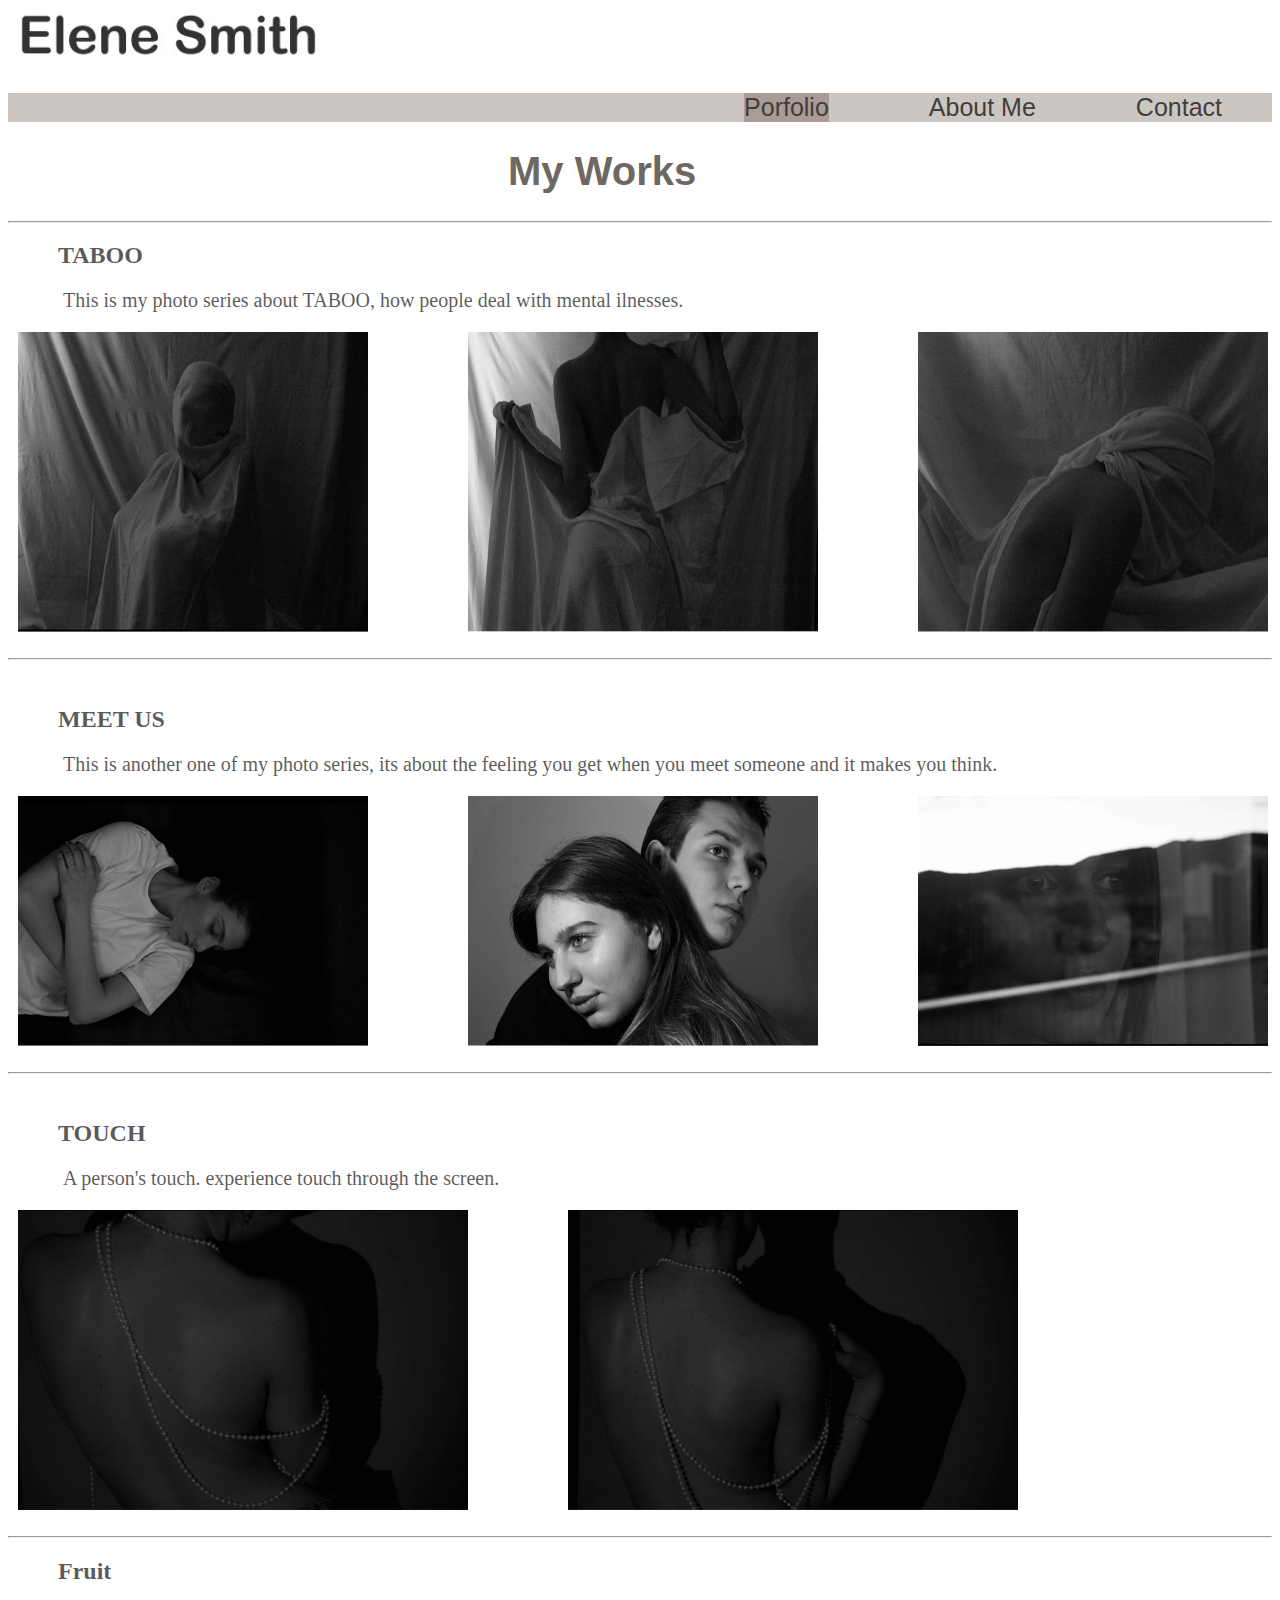
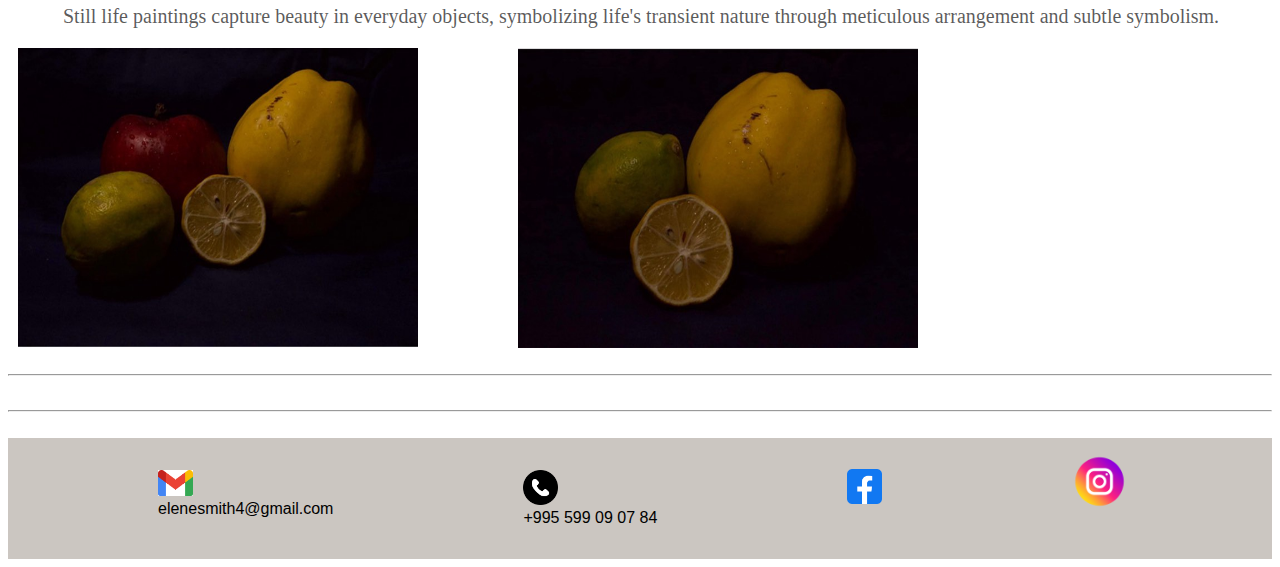
<file: index.html>
<!DOCTYPE html>
<html lang="en">
<head>
    <meta charset="UTF-8">
    <meta name="viewport" content="width=device-width, initial-scale=1.0">
    <link rel="stylesheet" href="style.css">
    <title>Elene Smith </title>
</head>
<body>
    <header>
       <a href="index.html">
       <img id="logo" src="logo/elene.jpg" alt="logo">
       </a>
        
        <nav>
            <nav>
           <ul class="menu">
            <li><a href="index.html" class="active"> Porfolio</a></li>
            <li><a href="about.html"> About Me</a></li>
            <li><a href="contact.html">Contact</a></li>
          </ul>
       </nav>
    </header>
          
  <h1 id="intro">My Works </h1>
  <hr>
   
        <article id="descriptions">
        <h2> TABOO</h2>
        <p id="ttxt"> This is my photo series about TABOO, how people deal with mental ilnesses. </p>
        </article>

     <section class="Hphoto">
        <img id="taboo" src="taboo/1.jfif" alt="1">
        <img id="taboo" src="taboo/2.jfif" alt="2">  
        <img id="taboo" src="taboo/3.jfif" alt="3">
    </section>

    <br>
    <hr>
    <br>
   

       <article id="descriptions">
        <h2> MEET US </h2>
        <p id="ttxt">This is another one of my photo series, its about the feeling you get when you meet someone and it makes you think.</p>
       </article>

     <section class="Hphoto">
       <img id="meetus" src="meet us/1.jfif" alt="1">
       <img id="meetus" src="meet us/2.jfif" alt="2">
       <img id="meetus" src="meet us/3.jfif" alt="3">
       
    </section>   
    <br>
    <hr>
    <br>
     
    <article id="descriptions">
        <h2>TOUCH</h2>
        <p id="ttxt"> A person's touch. experience touch through the screen.</p>    
        </article>
     
        <section class="Hphoto">
         <img id="touch" src="touch/1.jfif" alt="1">
         <img id="touch" src="touch/2.jfif" alt="2">
         
        </section>

      </section>   
      <br>
      <hr>
      
       
      <article id="descriptions">
          <h2> Fruit </h2>
          <p id="ttxt"> Still life paintings capture beauty in everyday objects, symbolizing life's transient nature through meticulous arrangement and subtle symbolism.</p>    
          </article>
       
          <section class="Hphoto">
           <img id="fruit" src="fruit/1.jfif" alt="1">
           <img id="fruit" src="fruit/2.jfif" alt="2">
           
          </section>

       
   <br>
    <hr>
    <br>
    


<hr>
<br>



   <footer>
      <div class="footer">    
        <ul class="icons">
        <p> <img id="g" src="social/3.png" alt="mail"> <br> elenesmith4@gmail.com </p>
        <p><img id="p" src="social/4.png" alt="phone"> <br> +995 599 09 07 84</p>
        <a href="https://www.facebook.com/hellen.smith.969300" target="_blank"> <img id="f" src="social/1.png" alt=""></a>
        <a href="https://www.instagram.com/" target="_blank"> <img id="i" src="social/2.png" alt=""></a>
       </ul>
    </div>
   </footer>

      
</body>
</html>
</file>
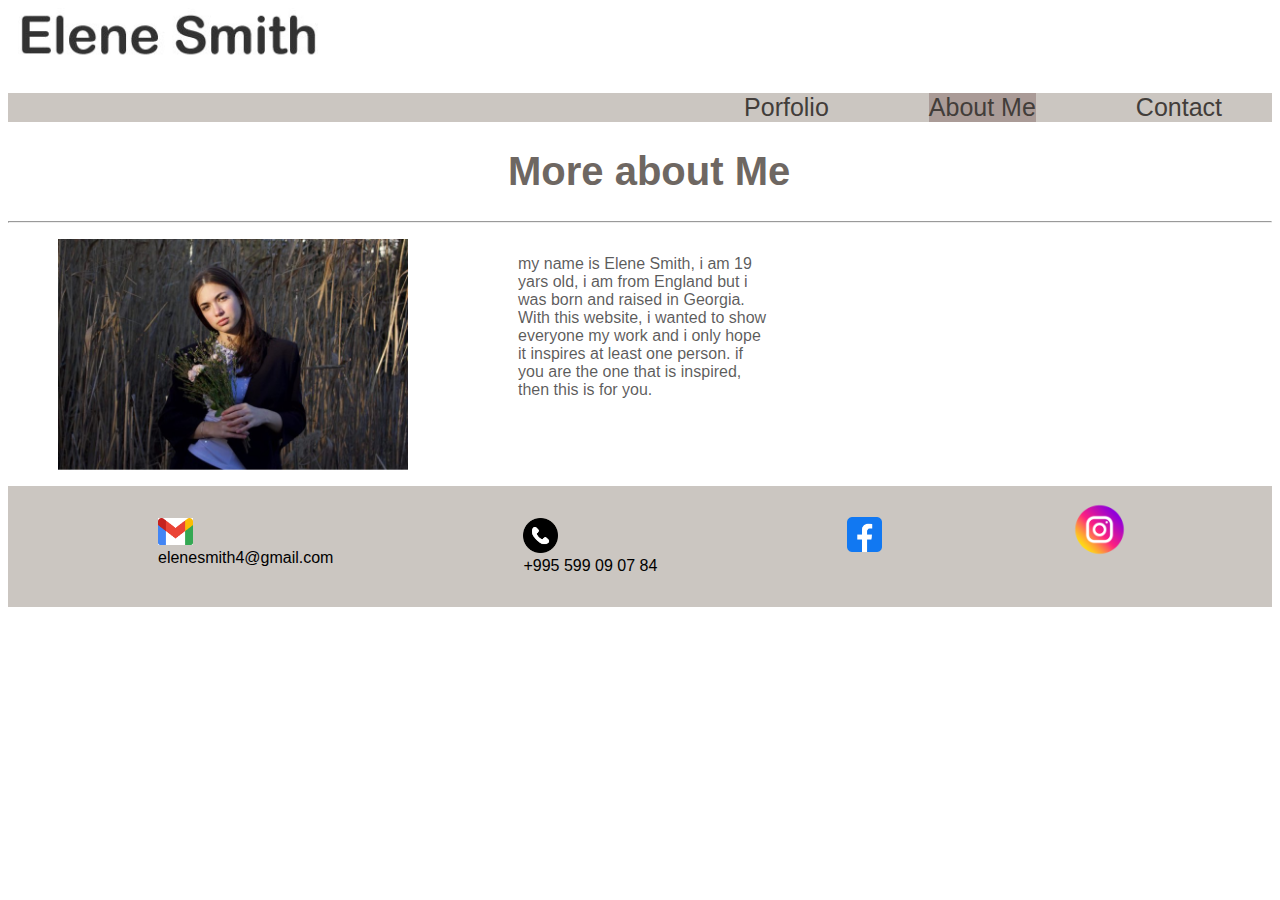
<file: about.html>
<!DOCTYPE html>
<html lang="en">
<head>
    <meta charset="UTF-8">
    <meta name="viewport" content="width=device-width, initial-scale=1.0">
    <link rel="stylesheet" href="style.css">
    <title>Elene smith</title>
</head>
<body>
    <header>
      <a href="index.html">
        <img id="logo" src="logo/elene.jpg" alt="logo">
      </a>
       
      <nav>
        <ul class="menu">
          <li><a href="index.html">Porfolio</a></li>
           <li><a href="about.html" class="active">About Me</a></li>
           <li><a href="contact.html">Contact</a></li> 
        </ul>
      </nav>
    </header> 
    

    <section>
        <h1 id="intro"> More about Me </h1>
       
        
        <hr>
        <nav>
            <ul class="section1">
             <img id="portrait" src="portrait/1.jfif" alt="me">
             
                <p id="me">my name is Elene Smith, i am 19 yars old, i am from England but i was born and raised in Georgia.
                    With this website, i wanted to show everyone my work and i only hope it inspires at least one person. if you are the one that is inspired, then this is for you.  </p>
          </ul>
    </nav>

    </section>

    <footer>
      <div class="footer">    
        <ul class="icons">
          <p> <img id="g" src="social/3.png" alt="mail"> <br> elenesmith4@gmail.com </p>
          <p><img id="p" src="social/4.png" alt="phone"> <br> +995 599 09 07 84</p>
          <a href="https://www.facebook.com/hellen.smith.969300" target="_blank"> <img id="f" src="social/1.png" alt=""></a>
          <a href="https://www.instagram.com/" target="_blank"> <img id="i" src="social/2.png" alt=""></a>
         </ul>
    </div>
   </footer>
</body>
</html>
</file>
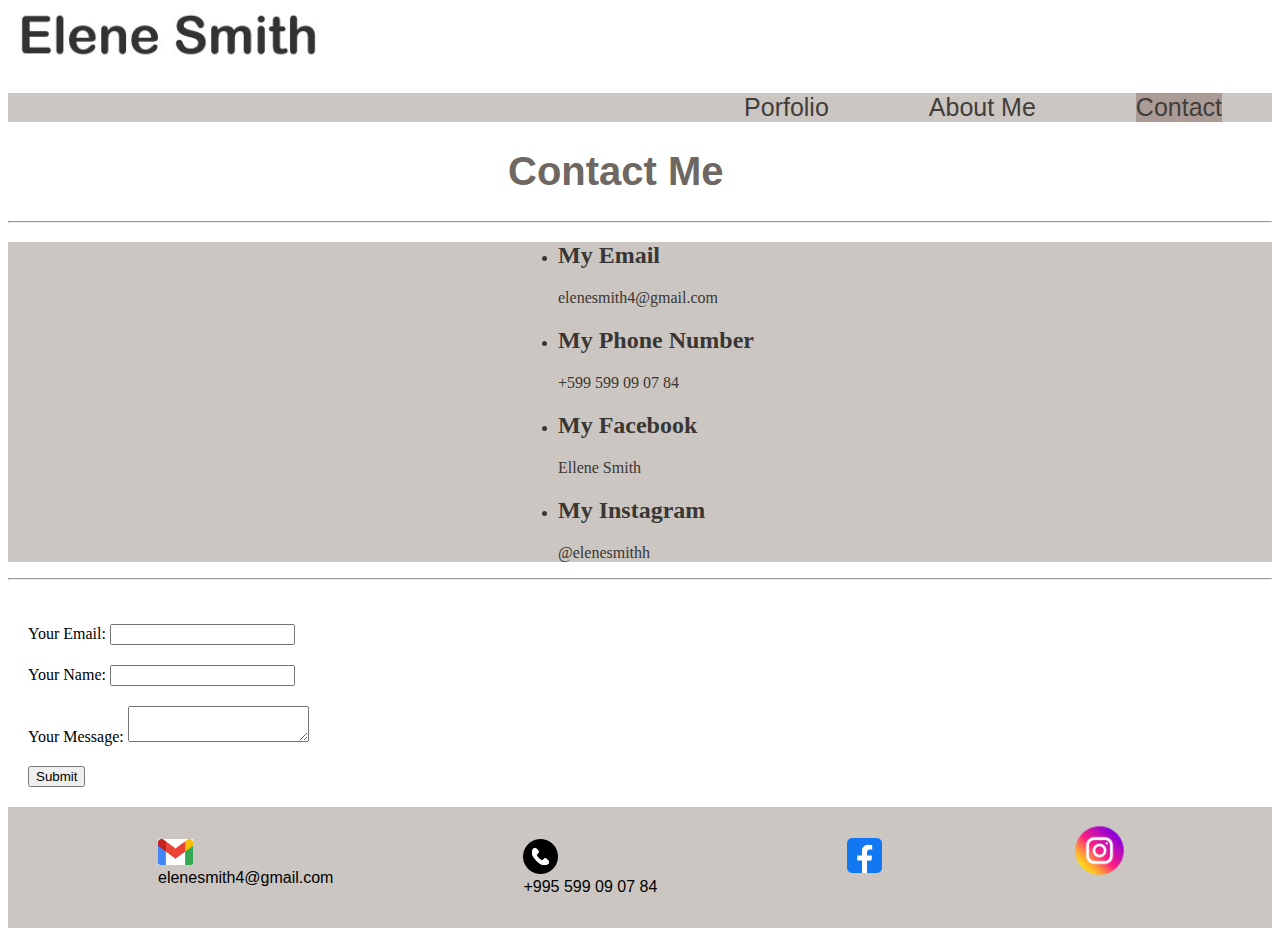
<file: contact.html>
<!DOCTYPE html>
<html lang="en">
<head>
    <meta charset="UTF-8">
    <meta name="viewport" content="width=device-width, initial-scale=1.0">
    <link rel="stylesheet" href="style.css">
    <title>Elene Smith</title>
</head>
<body>
    <header>
        <a href="index.html">
            <img id="logo" src="logo/elene.jpg" alt="logo">
          </a>
          
          <nav>
            <ul class="menu">
              <li><a href="index.html">Porfolio</a></li>
               <li><a href="about.html">About Me</a></li>
               <li><a href="contact.html" class="active">Contact</a></li> 
            </ul>
          </nav>

    </header>

    <h1 id="intro"> Contact Me </h1>
    <hr>
    
    <article id="desc">
        <ul id="contactinfo">
         <li><h2>My Email</h2> <p>elenesmith4@gmail.com</p></li>
         <li><h2>My Phone Number</h2> <p>+599 599 09 07 84</p></li>
         <li><h2>My Facebook</h2> <p>Ellene Smith</p> </li>
         <li> <h2>My Instagram</h2> <p>@elenesmithh</p></li>
      </ul>
    </article>
       <hr>
       <br>
       <br>
    <form action="elenesmith4@gmail.com" method="post">
       <div>
            <label for="email">Your Email:</label>

            <input type="email" id="email" name="email" required>
        </div>
          
        <div>
            <label for="name">Your Name:</label>
            <input type="text" id="name" name="name" required>
        </div>

        <div>
            <label for="message">Your Message:</label>

            <textarea id="message" name="message" required></textarea>
        </div>

        <div>
            <button type="submit">Submit</button>
        </div>
    </form>

  

    <footer>
        <div class="footer">    
            <ul class="icons">
                <p> <img id="g" src="social/3.png" alt="mail"> <br> elenesmith4@gmail.com </p>
                <p><img id="p" src="social/4.png" alt="phone"> <br>+995 599 09 07 84</p>
                <a href="https://www.facebook.com/hellen.smith.969300" target="_blank"> <img id="f" src="social/1.png" alt=""></a>
                <a href="https://www.instagram.com/" target="_blank"> <img id="i" src="social/2.png" alt=""></a>
               </ul>
      </div>
     </footer>


  </body>
</body>
</html>
</file>
<file: style.css>
.menu {display: flex;
    background-color: #cbc6c1;
    font-size: 25px;
    font-family: Arial, Helvetica, sans-serif;
    gap: 100px;
    justify-content: flex-end;
    margin-bottom: 25px;
    padding-right: 50px;}
.active {background-color:#3d0b0b3b;}
header li  {text-decoration: none;
display: flex;}


header li a {color:#423d3a }
nav a {text-decoration: none;
 display: block;}
 
#logo { width: 300px;
   height: auto;
   padding-left: 10px;
padding-top: 10;}
   

.footer {background-color: #cbc6c1;
display: flex;
align-items: flex-end;}
.icons { display: flex;
justify-content: space-around;
gap: 190px;
padding-left:150px;
padding-right: 100px;}

#g {width: 35px;
height: auto;}   
#p {width: 35px;
height: auto;}
#f  {width: 35px;
height: auto;
padding-top: 15px;}        
#i {width: 55px;
height: auto;}

.footer p {font-family: Arial, Helvetica, sans-serif}



#portrait {width: 350px;
 height: auto;
 padding-left: 10px;
 }

#abme {color: #5d5a58;
   font-family: Georgia, 'Times New Roman', Times, serif;
   font-size: 35px;
   padding-left: 650px;
   padding-right: 650px;
   padding-bottom: 20px;}


 

#intro {
     color: #6e6762;
     font-size:40px;
     padding-left: 500px;
     padding-right: 10px;
    font-family: Arial, Helvetica, sans-serif; }

.section1 {display: flex;}

#me {padding-left: 110px;
    padding-top: 50;
    padding-right: 500px; 
    font-family: Arial, Helvetica, sans-serif;
    color: #1b1a1aba;}

#descriptions {padding-left: 50px;
           color:#1b1a1aba;}


#ttxt {font-size: 20px;
    font-family: Cambria, Cochin, Georgia, Times, 'Times New Roman', serif;
      font-style: normal;
      padding-left: 5px;}


.Hphoto{display: flex;
   gap: 100px;
   padding-left: 10px;}


#taboo {width: 350px;
    height: 300px;}       

#meetus {width: 350px;
height: 250px}        

#touch {width: 450px;
    height: 300px;}

 #fruit {width:400px;
height: 300px}   
 

form div { margin-bottom: 20px;}   
form {padding-left: 20px;}

#contactinfo  {padding-left: 550px;
           background-color: #cbc6c1;
        text-decoration: none; }

#desc  { color: #3a3634;
    background-color: #cbc6c1;
font-family: Cambria, Cochin, Georgia, Times, 'Times New Roman', serif;}
</file>
